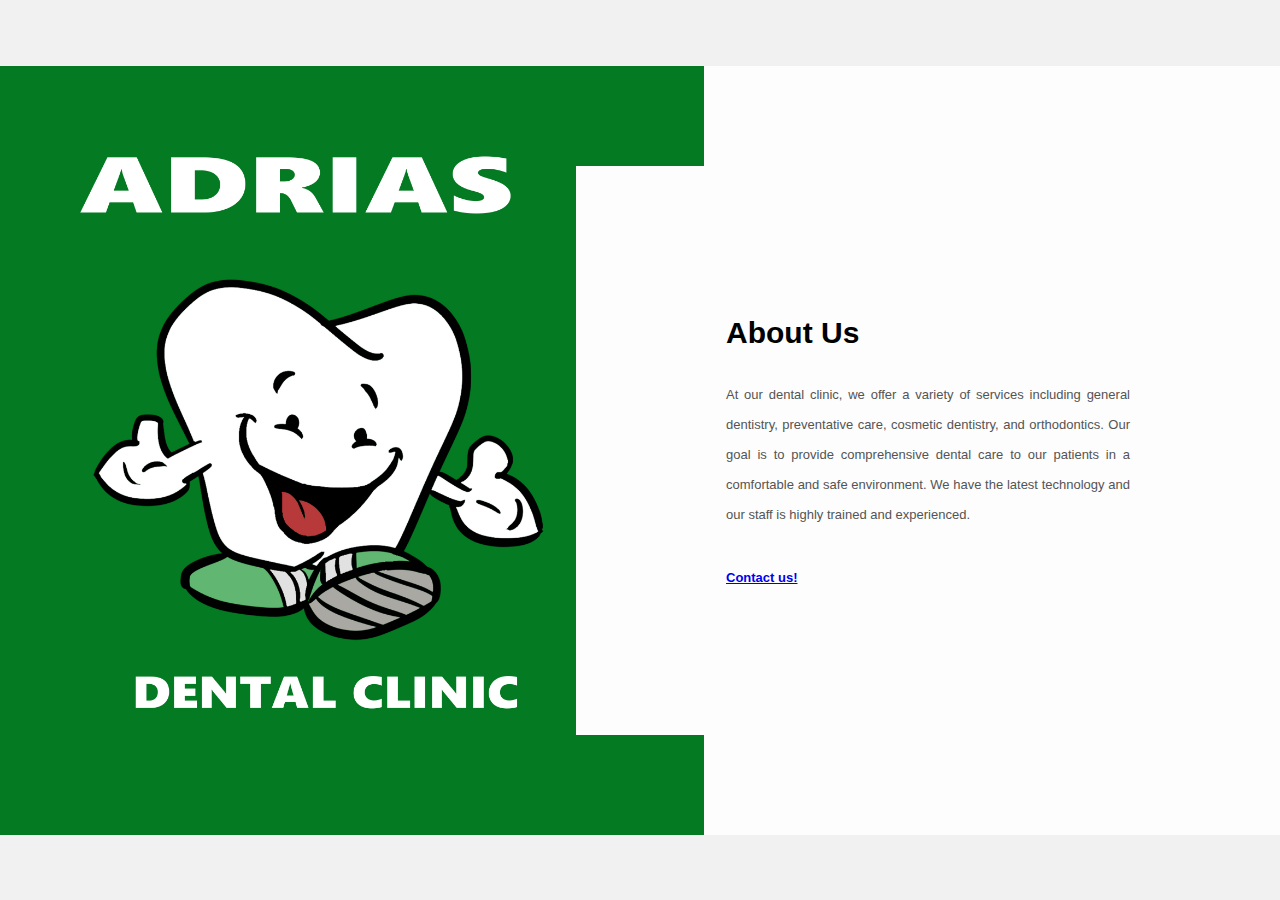
<file: index.html>
<html lang="en">
<head>
    <meta charset="UTF-8">
    <meta name="viewport" content="width=device-width, initial-scale=1.0">
    <title></title>
    <link rel="stylesheet" href="styles.css">
</head>
<body>
    <div class="about-section">
        <div class="inner-container">
            <h1>About Us</h1>
            <p class="text">
				At our dental clinic, we offer a variety of services including general dentistry, preventative care, cosmetic dentistry, and orthodontics. Our goal is to provide comprehensive dental care to our patients in a comfortable and safe environment. We have the latest technology and our staff is highly trained and experienced.
            </p>
            <div class="skills">
                <a href="form.html">Contact us!</a>
    
            </div>
        </div>
    </div>
</body>
</html>
</file>
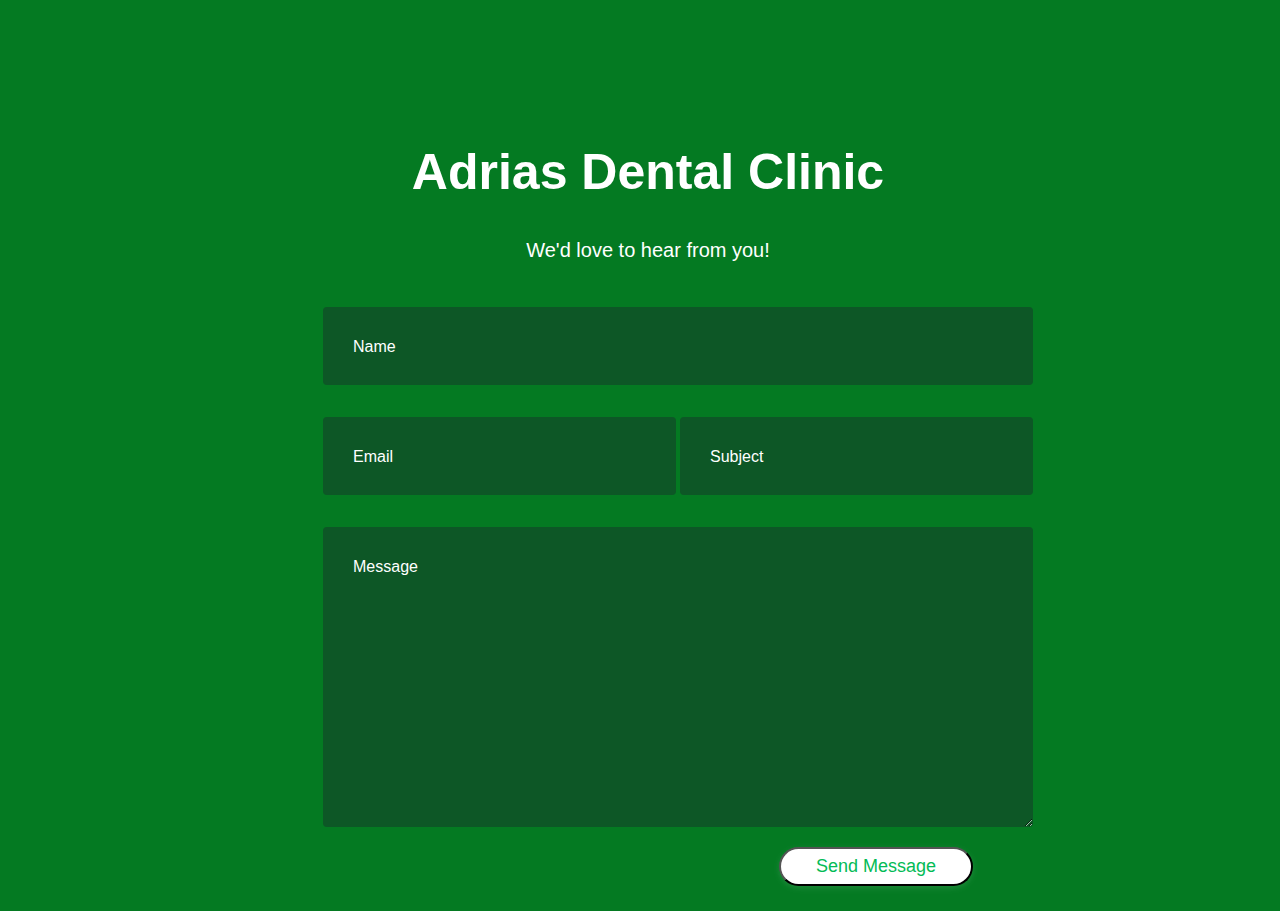
<file: form.html>
<!DOCTYPE html>
<html>
<head>
    <title>Contact</title>
    <meta charset="UTF-8">
    <link rel="stylesheet" href="style.css">

</head>
<body>
    <div class="container">
        <div class="row">
                <h1>Adrias Dental Clinic</h1>
        </div>
        <div class="row">
                <h4 style="text-align:center">We'd love to hear from you!</h4>
        </div>
    <form method="post" action="email.php">
        <div class="row input-container">
			<div class="col-xs-12">
				<div class="styled-input wide">
        <input type="text" name="name" id="name" required>
        <label for="name">Name</label>
    </div>
</div>
<div class="col-md-6 col-sm-12">
    <div class="styled-input">
        <input type="email" name="email" id="email" required>
        <label for="email">Email</label>
    </div>
</div>
<div class="col-md-6 col-sm-12">
    <div class="styled-input" style="float:right;">
        <input type="text" name="subject" id="subject" required>
        <label for="subject">Subject</label>
    </div>
</div>
<div class="col-xs-12">
    <div class="styled-input wide">
        <textarea name="message" id="message" required></textarea>
        <label for="message">Message</label>
    </div>
</div>       
        <br>
        <div class="col-xs-12">
            <button div class="btn-lrg submit-btn">Send Message</button>
        </div>
</div>
</div>

    </form>
    
</body>
</html>
</file>
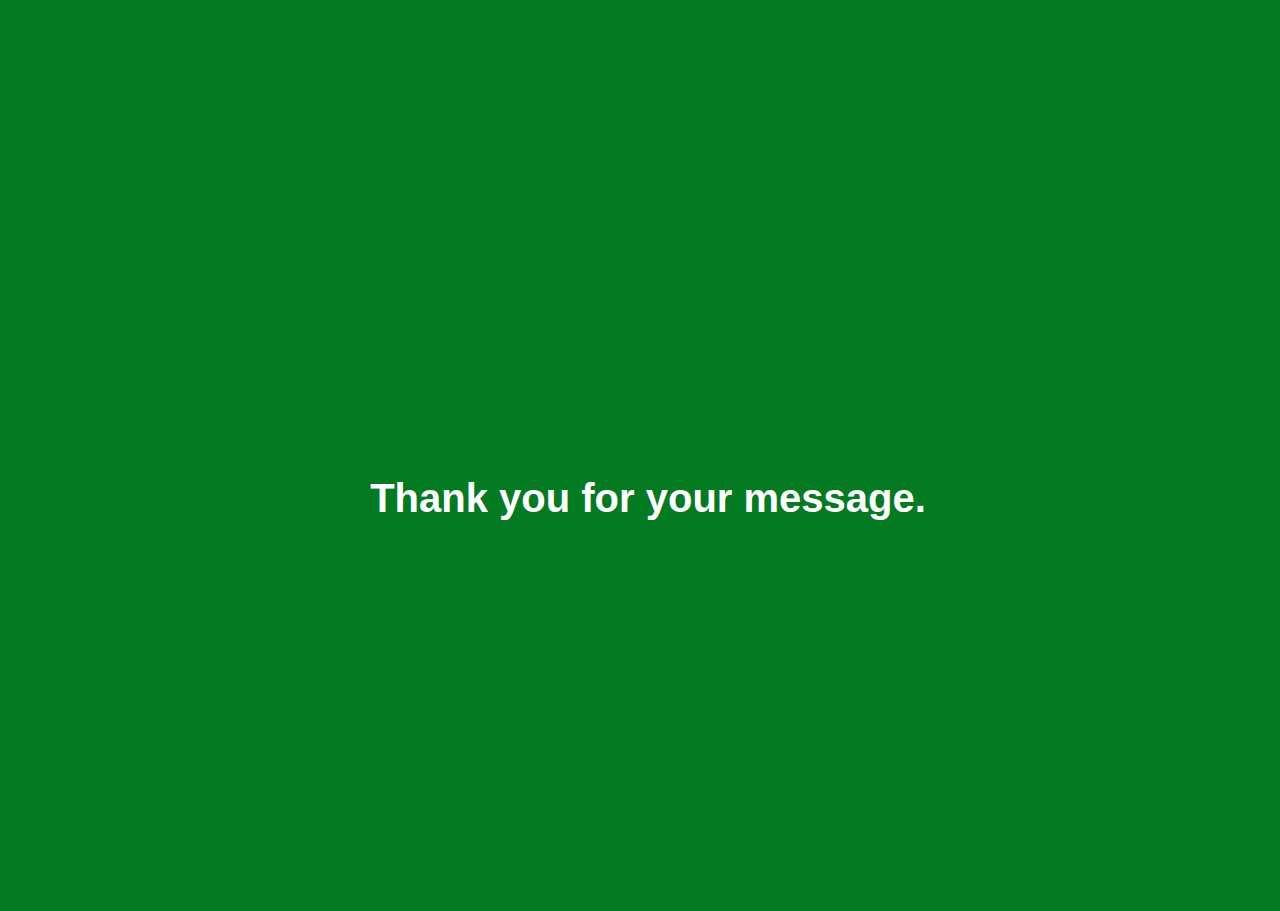
<file: sent.html>
<!DOCTYPE html>
<html>
<head>
    <title>Contact</title>
    <meta charset="UTF-8">
    <link rel="stylesheet" href="style.css">
</head>
<body>
    <p>Thank you for your message.</p>
    
</body>
</html>
</file>
<file: styles.css>
*{
    margin: 0;
    padding: 0;
    font-family: "Open Sans",sans-serif;
    box-sizing: border-box;
}

body{
    min-height: 100vh;
    display: flex;
    align-items: center;
    justify-content: center;
    background-color: #f1f1f1;
}

.about-section{
    background: url(logo1.jpg) no-repeat left;
    background-size: 55%;
    background-color: #fdfdfd;
    overflow: hidden;
    padding: 100px 0;
}

.inner-container{
    width: 55%;
    float: right;
    background-color: #fdfdfd;
    padding: 150px;
}

.inner-container h1{
    margin-bottom: 30px;
    font-size: 30px;
    font-weight: 900;
}

.text{
    font-size: 13px;
    color: #545454;
    line-height: 30px;
    text-align: justify;
    margin-bottom: 40px;
}

.skills{
    display: flex;
    justify-content: space-between;
    font-weight: 700;
    font-size: 13px;
}

@media screen and (max-width:1200px){
    .inner-container{
        padding: 80px;
    }
}

@media screen and (max-width:1000px){
    .about-section{
        background-size: 100%;
        padding: 100px 40px;
    }
    .inner-container{
        width: 100%;
    }
}

@media screen and (max-width:600px){
    .about-section{
        padding: 0;
    }
    .inner-container{
        padding: 60px;
    }
}
</file>
<file: style.css>
body {
    background-color: #047a22;
    padding-top: 85px;
}

h1 {
    font-family: 'Poppins', sans-serif, 'arial';
    font-weight: 600;
    font-size: 50px;
    color: white;
    text-align: center;
}

h4 {
    font-family: 'Roboto', sans-serif, 'arial';
    font-weight: 400;
    font-size: 20px;
    color: #ffffff;
    line-height: 1.5;
}
p{
  font-family: 'Poppins', sans-serif, 'arial';
    font-weight: 600;
    font-size: 40px;
    color: white;
    text-align: center;
}

input:focus ~ label, textarea:focus ~ label, input:valid ~ label, textarea:valid ~ label {
    font-size: 0.75em;
    color: #999;
    top: -5px;
    -webkit-transition: all 0.225s ease;
    transition: all 0.225s ease;
}

.styled-input {
    float: left;
    width: 293px;
    margin: 1rem 0;
    position: relative;
    border-radius: 4px;
}

@media only screen and (max-width: 768px){
    .styled-input {
        width:100%;
    }
}

.styled-input label {
    color: rgb(255, 255, 255);
    padding: 1.3rem 30px 1rem 30px;
    position: absolute;
    top: 10px;
    left: 0;
    -webkit-transition: all 0.25s ease;
    transition: all 0.25s ease;
    pointer-events: none;
}

.styled-input.wide { 
    width: 650px;
    max-width: 100%;
}

input,
textarea {
    padding: 30px;
    border: 0;
    width: 100%;
    font-size: 1rem;
    background-color: #0d5726;
    color: rgb(255, 255, 255);
    border-radius: 4px;
}

input:focus,
textarea:focus { outline: 0; }

input:focus ~ span,
textarea:focus ~ span {
    width: 100%;
    -webkit-transition: all 0.075s ease;
    transition: all 0.075s ease;
}

textarea {
    width: 100%;
    min-height: 15em;
}

.input-container {
    width: 650px;
    max-width: 100%;
    margin: 20px auto 25px auto;
}

.submit-btn {
    float: right;
    padding: 7px 35px;
    border-radius: 60px;
    display: inline-block;
    background-color: #ffffff;
    color: rgb(3, 187, 86);
    font-size: 18px;
    cursor: pointer;
    box-shadow: 0 2px 5px 0 rgba(255, 255, 255, 0.06),
              0 2px 10px 0 rgba(255, 255, 255, 0.07);
    -webkit-transition: all 300ms ease;
    transition: all 300ms ease;
}

.submit-btn:hover {
    transform: translateY(1px);
    box-shadow: 0 1px 1px 0 rgba(255, 255, 255, 0.1),
              0 1px 1px 0 rgba(255, 255, 255, 0.09);
}

@media (max-width: 768px) {
    .submit-btn {
        width:100%;
        float: none;
        text-align:center;
    }
}

input[type=checkbox] + label {
  color: #ccc;
  font-style: italic;
} 

input[type=checkbox]:checked + label {
  color: #f00;
  font-style: normal;
}
body, .button, .tick {
    display: flex;
    justify-content: center;
    align-items: center;
    font-family: sans-serif;
  }
  
  body {
    width: 100%;
    height: 90vh;
  }
  
  .button {
    width: 200px;
    height: 50px;
    background: rgb(8, 194, 70);
    border-radius: 6px;
    transition: all .3s cubic-bezier(0.67, 0.17, 0.40, 0.83);
  }
  
  .button svg {
    transform: rotate(180deg);
    transition: all .5s;
  }
  
  .button__circle {
    width: 120px;
    height: 120px;
    background: mediumseagreen;
    border-radius: 50%;
    transform: rotate(-180deg);
  }
  
  .button:hover {
    cursor: pointer;
  }
  
  .tick {
    color: white;
    font-size: 2em;
    transition: all .9s;
  }
</file>
